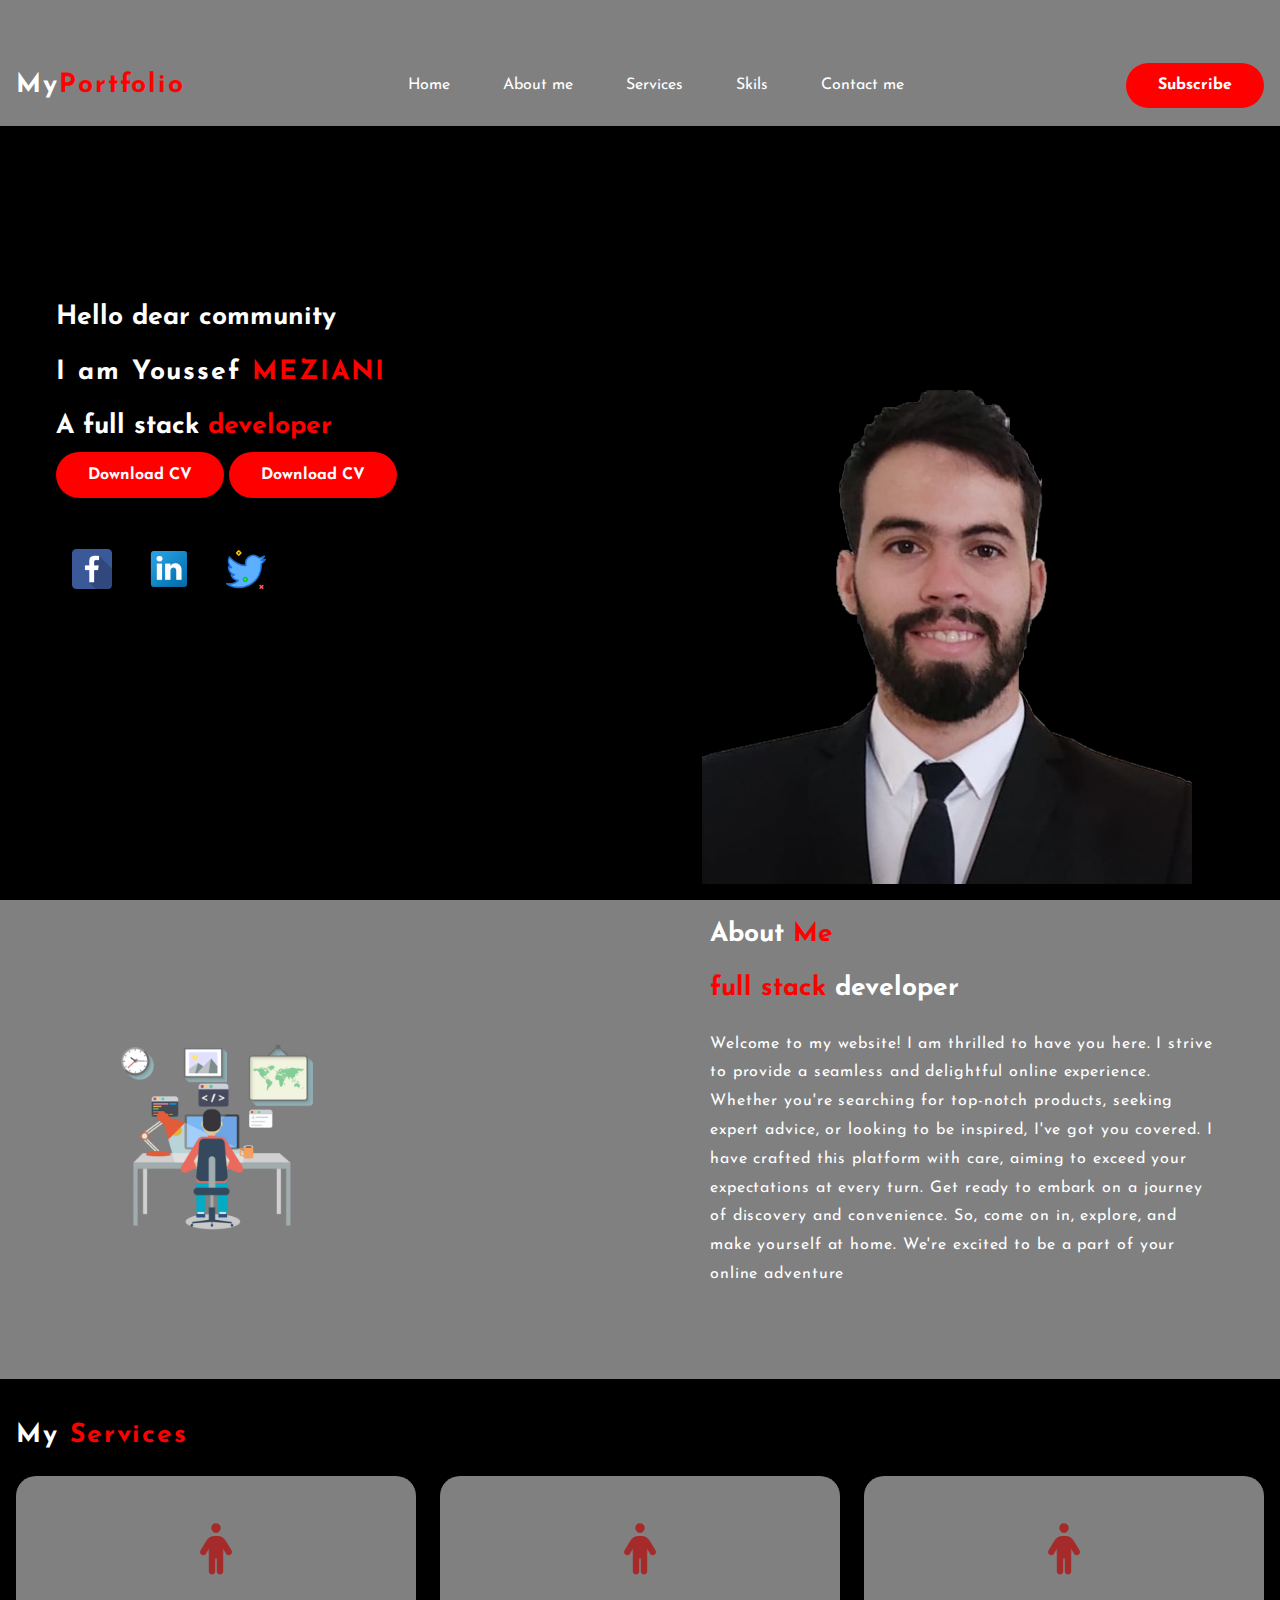
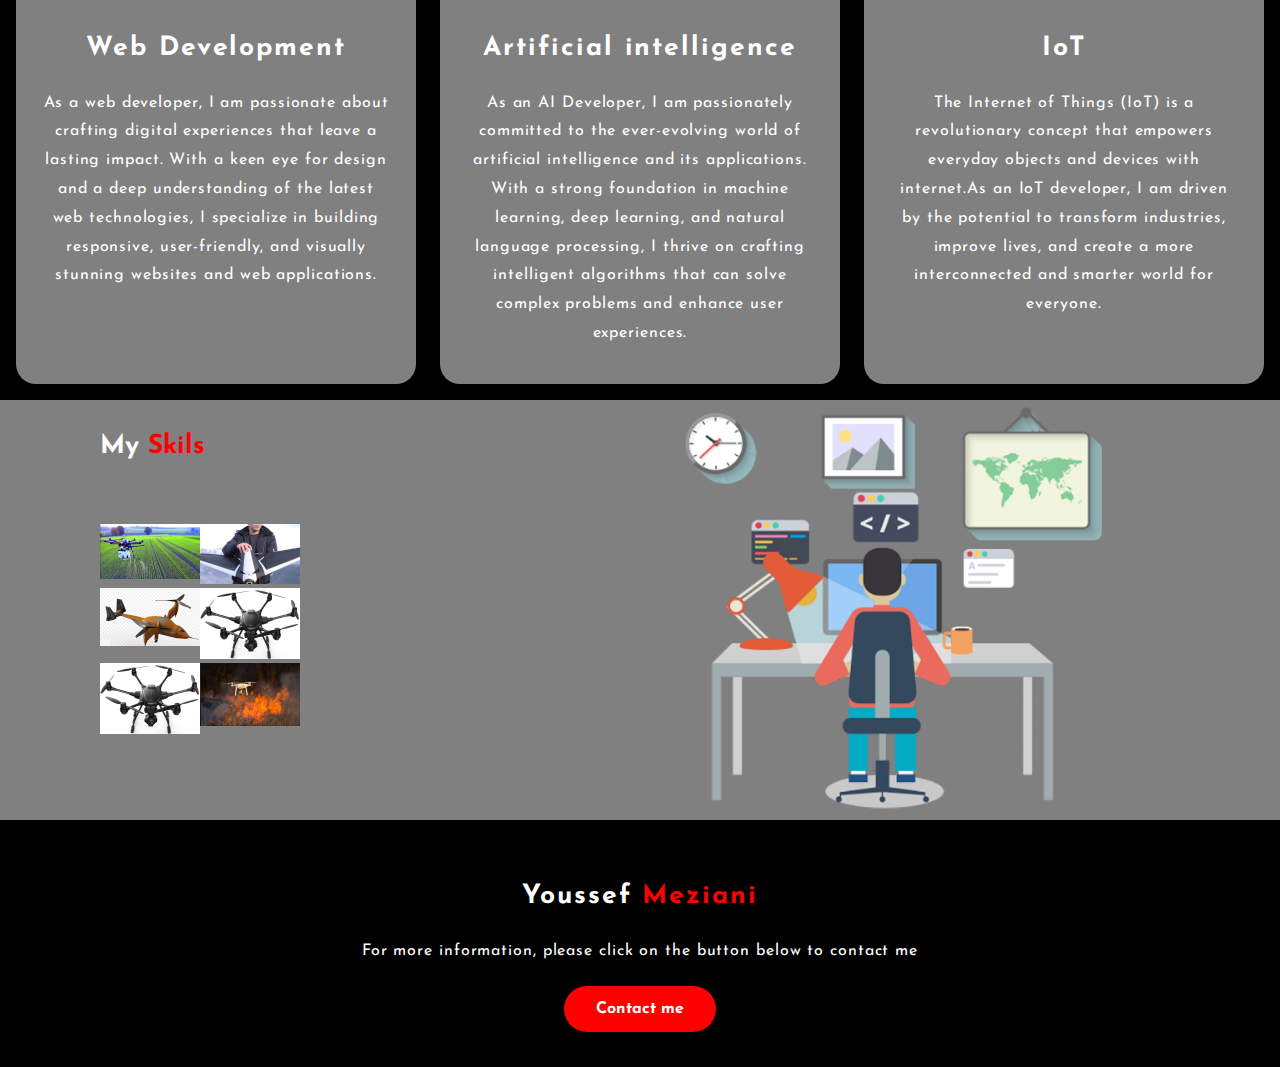
<file: index.html>
<!DOCTYPE html>
<html lang="en">
  <head>
    <meta charset="UTF-8" />
    <meta name="viewport" content="width=device-width, initial-scale=1.0" />
    <title>youssef meziani</title>
    <meta name="description" content="i am trying to do my best ...." />
    <meta
      name="keywords"
      content="youssef,meziani, best website, learning pyhton "
    />
    <link rel="stylesheet" href="css/style.css" />
    <link rel="icon" href="icon/website.ico" />
    <link
      href="https://fonts.googleapis.com/css2?family=Josefin+Sans:ital,wght@0,100;0,200;0,300;1,100;1,200;1,300&display=swap"
      rel="stylesheet"
    />
    <link
      rel="stylesheet"
      href="https://cdnjs.cloudflare.com/ajax/libs/font-awesome/6.4.0/css/all.min.css"
    />
  </head>
  <body>
    <section class="home" id="home">
      <nav>
        <h1>My<span>Portfolio </span></h1>
        <ul>
          <li>
            <a href="#home"> Home</a>
          </li>
          <li>
            <a href="#about"> About me</a>
          </li>
          <li>
            <a href="#services"> Services</a>
          </li>
          <li>
            <a href="#skils">Skils</a>
          </li>
          <li>
            <a href="contact.html">Contact me</a>
          </li>
        </ul>

        <a href="" class="btn">Subscribe</a>
      </nav>

      <div class="content">
        <div id="home" class="content-texts">
          <h3>Hello dear community</h3>
          <h1>I am Youssef<span> MEZIANI</span></h1>
          <h3>A full stack<span> developer</span></h3>
          <a href="" class="btn">Download CV</a>
          <a href="file/CV__MEZIANI.pdf" class="btn" download>Download CV</a>


          <div class="social">
            <a href=""> <img src="img/facebook.png" alt="" /></a>
            <a href=""> <img src="img/linkedin.png" alt="" /></a>
            <a href=""> <img src="img/twiter.png" alt="" /></a>
          </div>
        </div>

        <div class="content-images">
          <img src="img/youssef.png" alt="" class="pic" />
        </div>
      </div>
    </section>

    <section id="about" class="about">
      <div class="content-images"><img src="img/code.png" alt="" /></div>

      <div class="content-texts">
        <h5>About<span> Me</span></h5>
        <h4><span>full stack</span> developer</h4>
        <p>
          Welcome to my website! I am thrilled to have you here. I strive to
          provide a seamless and delightful online experience. Whether you're
          searching for top-notch products, seeking expert advice, or looking to
          be inspired, I've got you covered. I have crafted this platform with
          care, aiming to exceed your expectations at every turn. Get ready to
          embark on a journey of discovery and convenience. So, come on in,
          explore, and make yourself at home. We're excited to be a part of your
          online adventure
        </p>
      </div>
    </section>

    <section id="services" class="services">
      <h1 class="alignMe">My <span> Services</span></h1>

      <div class="box">
        <div class="card">
          <i class="fa-solid fa-person"></i>
          <h1>Web Development</h1>
          <div class="par">
            <p>
              As a web developer, I am passionate about crafting digital
              experiences that leave a lasting impact. With a keen eye for
              design and a deep understanding of the latest web technologies, I
              specialize in building responsive, user-friendly, and visually
              stunning websites and web applications.
            </p>
          </div>
        </div>

        <div class="card">
          <i class="fa-solid fa-person"></i>
          <h1>Artificial intelligence</h1>
          <div class="par">
            <p>
              As an AI Developer, I am passionately committed to the
              ever-evolving world of artificial intelligence and its
              applications. With a strong foundation in machine learning, deep
              learning, and natural language processing, I thrive on crafting
              intelligent algorithms that can solve complex problems and enhance
              user experiences.
            </p>
          </div>
        </div>

        <div class="card">
          <i class="fa-solid fa-person"></i>
          <h1>IoT</h1>
          <div class="par">
            <p>
              The Internet of Things (IoT) is a revolutionary concept that
              empowers everyday objects and devices with internet.As an IoT
              developer, I am driven by the potential to transform industries,
              improve lives, and create a more interconnected and smarter world
              for everyone.
            </p>
          </div>
        </div>
      </div>
    </section>

    <section id="skils" class="skils">
      <div class="content-texts">
        <h5>My<span> Skils</span></h5>

        <div class="content-skils">
          <div class="skil"><img src="img/1.png" alt="" /></div>
          <div class="skil"><img src="img/2.png" alt="" /></div>
          <div class="skil"><img src="img/3.png" alt="" /></div>
          <div class="skil"><img src="img/4.png" alt="" /></div>
          <div class="skil"><img src="img/4.png" alt="" /></div>
          <div class="skil"><img src="img/5.png" alt="" /></div>
        </div>
      </div>
      <div class="content-images"><img src="img/code.png" alt="" /></div>
    </section>

    <footer>
      <div id="contact" class="content-footer">
        <h1>Youssef <span> Meziani</span></h1>
        <p>
          For more information, please click on the button below to contact me
        </p>
        <a href="contact.html" class="btn">Contact me</a>
      </div>
    </footer>
  </body>
</html>
</file>
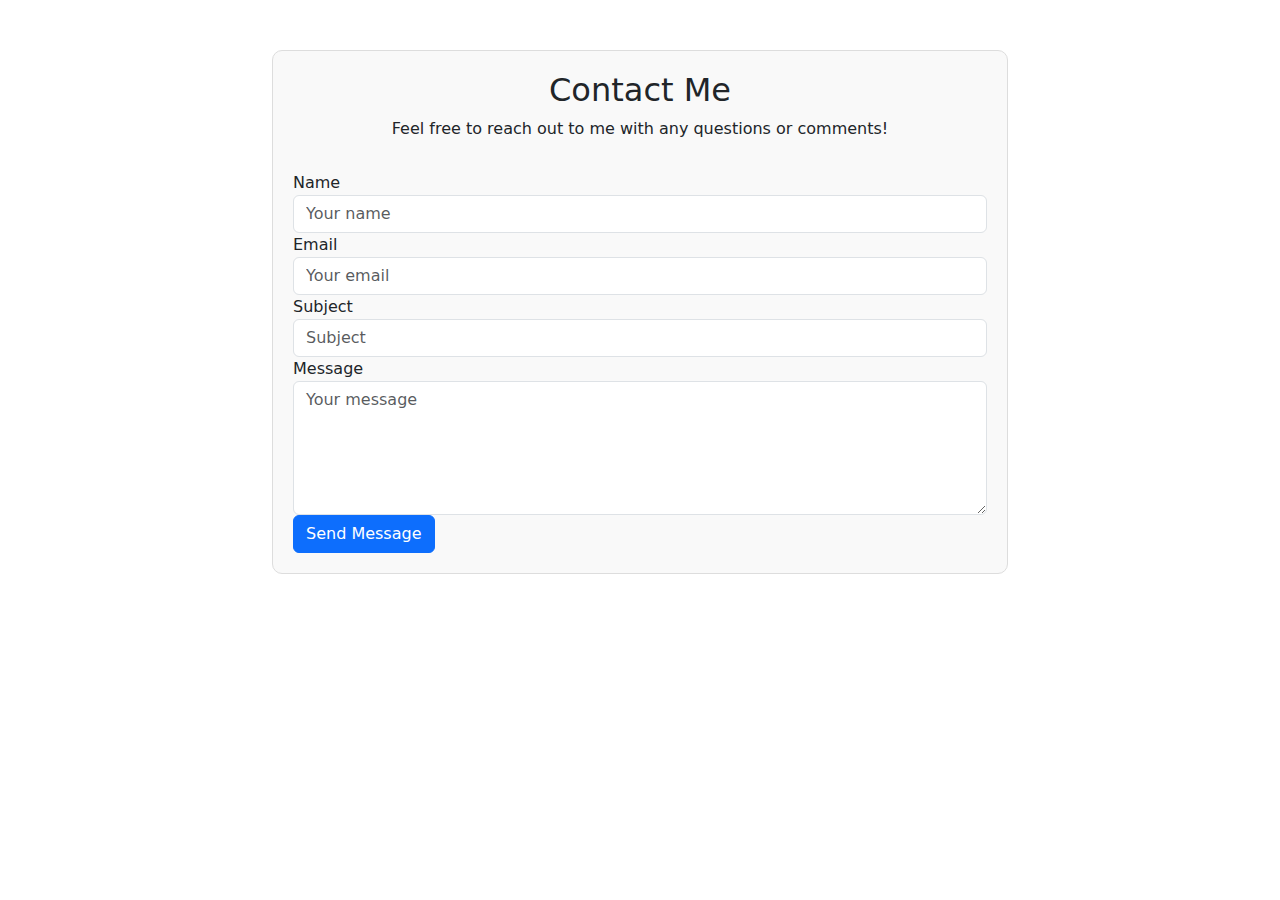
<file: contact.html>
<!DOCTYPE html>
<html lang="en">
<head>
    <meta charset="UTF-8">
    <meta name="viewport" content="width=device-width, initial-scale=1.0">
    <title>Contact Me</title>
    <link href="/bootstrap/css/bootstrap.min.css" rel="stylesheet">
    <style>
        body {
            padding-top: 50px;
        }
        .contact-section {
            padding: 20px;
            border: 1px solid #ddd;
            border-radius: 10px;
            background-color: #f9f9f9;
        }
        .contact-header {
            margin-bottom: 30px;
        }
    </style>
</head>
<body>
    <div class="container">
        <div class="row justify-content-center">
            <div class="col-md-8">
                <div class="contact-section">
                    <div class="contact-header text-center">
                        <h2>Contact Me</h2>
                        <p>Feel free to reach out to me with any questions or comments!</p>
                    </div>
                    <form method="POST" action="/submit_contact_form">
                        <div class="form-group">
                            <label for="name">Name</label>
                            <input type="text" class="form-control" id="name" name="name" placeholder="Your name" required>
                        </div>
                        <div class="form-group">
                            <label for="email">Email</label>
                            <input type="email" class="form-control" id="email" name="email" placeholder="Your email" required>
                        </div>
                        <div class="form-group">
                            <label for="subject">Subject</label>
                            <input type="text" class="form-control" id="subject" name="subject" placeholder="Subject" required>
                        </div>
                        <div class="form-group">
                            <label for="message">Message</label>
                            <textarea class="form-control" id="message" name="message" rows="5" placeholder="Your message" required></textarea>
                        </div>
                        <button type="submit" class="btn btn-primary">Send Message</button>
                    </form>
                </div>
            </div>
        </div>
    </div>

    <script src="bootstrap/js/bootstrap.bundle.min.js">   </script>
</body>
</html>
</file>
<file: css/style.css>
:root{
    --primaryColor:red;
    --secondaryColor:rgb(175, 70, 87);
    --lightColor:white;
    --bg-Color-1:black;
    --bg-Color-2:grey;
    --padding: 16px;
}
*{
    margin: 0;
    padding: 0;
    box-sizing: border-box;
}

html{
    font-family: 'Josefin Sans', sans-serif;
    font-size: 16px;
    color: var(--lightColor);
}

.home{
    width: 100%;
    height: 100vh;
    background-color: black;
    display: flex;
    flex-direction: column;
}
span{
    color:var(--primaryColor)
}

h1{
    font-size: 2.9rem;
    letter-spacing: 0.12rem;
    cursor:pointer
}
p{
  color: var(--lightColor);
  letter-spacing: 0.9px;
  font-size: 1rem;
  line-height: 1.8rem;
  padding-bottom: 20px;
}

nav{
    padding-top: 2.8rem;
    padding-left: var(--padding);
    padding-right: var(--padding);
    display: flex;
    justify-content: space-between;
    align-items: center;
    background-color:gray;
}

nav ul li {
  list-style-type: none;
  display: inline-block;
  margin: 0.8rem 1.5rem;
}

nav ul li a {
    text-decoration: none;
    color: var(--lightColor);
    text-decoration: capitalize;
  }

  nav ul li a :hover{
    color: var(--primaryColor);
  }

  .btn{
    background-color: var(--primaryColor);
    color: var(--lightColor);
    text-decoration: none;
    font-weight: bold;
    padding: 0.81rem 1.87rem;
    border-radius: 30px;
    transition: 0.4s;
    border: 2px solid transparent;
  }

  .btn:hover{
    background-color: transparent;
    border: 2px solid var(--primaryColor);

  }
  .content{
    flex-grow: 1;
    padding: var(--padding);
    display: flex;
    align-items: center;
    justify-content: space-between;
  }

  h1{
    font-size: 1.65rem;
    margin: 1.7rem 0;
  
  }

  h3{
    font-size: 1.65rem;
    margin-bottom: 1.7rem ;
    margin-top: 1.7rem;
   
  }

  h5{
    font-size: 1.65rem;
    margin-bottom: 1.7rem ;
    margin-top: 5.7rem; 
  }

  h4{
    font-size: 1.65rem;
    margin-bottom: 1.7rem ;
    margin-top: 1.7rem;
   
  }

  .content-texts{
    padding-left: 40px;
    position: relative;
    bottom: 70px;
  }

  .social{
    margin-top: 3.12rem;
  }

  .social img{
    width: 2.5rem;
    margin: 1rem;
    transition: 0.4s;
  }

  .social img:hover{
    transform: scale(1.2);
  }

  .home .content-images{
    width: 45%;
    height: 90%;
    position: relative;
    align-self: flex-end;
  }

.home .content-images img{
    position: absolute;
    bottom: 0;
  }

 .home .content-images:hover .pic{
    bottom: 40px;
  }

  .about {
    background-color: var(--bg-Color-2);
    padding-left: 60px;
    display: flex;
    align-items: center;
    justify-content: space-around;
  }

  .about .content-images{
    width: 35%;
  }

  .about .content-images img{
    width: 45%;
  }
  .about .content-texts{
    width: 45%;
  }

  .services{
    background-color: var(--bg-Color-1);
    padding: var(--padding);
  }

  .h1 .alignMe{
    text-align: center;
  }

  .box{
    display: flex;
    justify-content: space-between;
  }

  .card{
    width: 400px;
    background-color: var(--bg-Color-2);
    border-radius: 20px;
    padding: 1rem 1.6rem;
    text-align: center;
  }

  .card i{
    color: brown;
    font-size: 3.2rem;
    text-align: center;
    margin: 2rem;
  }

  .skils{
    background-color: var(--bg-Color-2);
    padding-left: 60px;
    display: flex;
    align-items: center;
    justify-content: space-between;
  
  }
 
.skils .content-images{
  width: 50%;
}

.skils .content-images img{
  width: 70%;
}

.content-skils{
  display: flex;
  flex-wrap: wrap;
  margin-top: 4rem;
}

.skils .content-skils{
  width: 40%;
}

footer{
  background-color: var(--bg-Color-1);
  color: var(--lightColor);
  padding: var(--padding);
  

}

.content-footer{
margin: 1.2rem 2.3rem;
align-items: center;
display: flex;
flex-direction: column;


}
</file>
